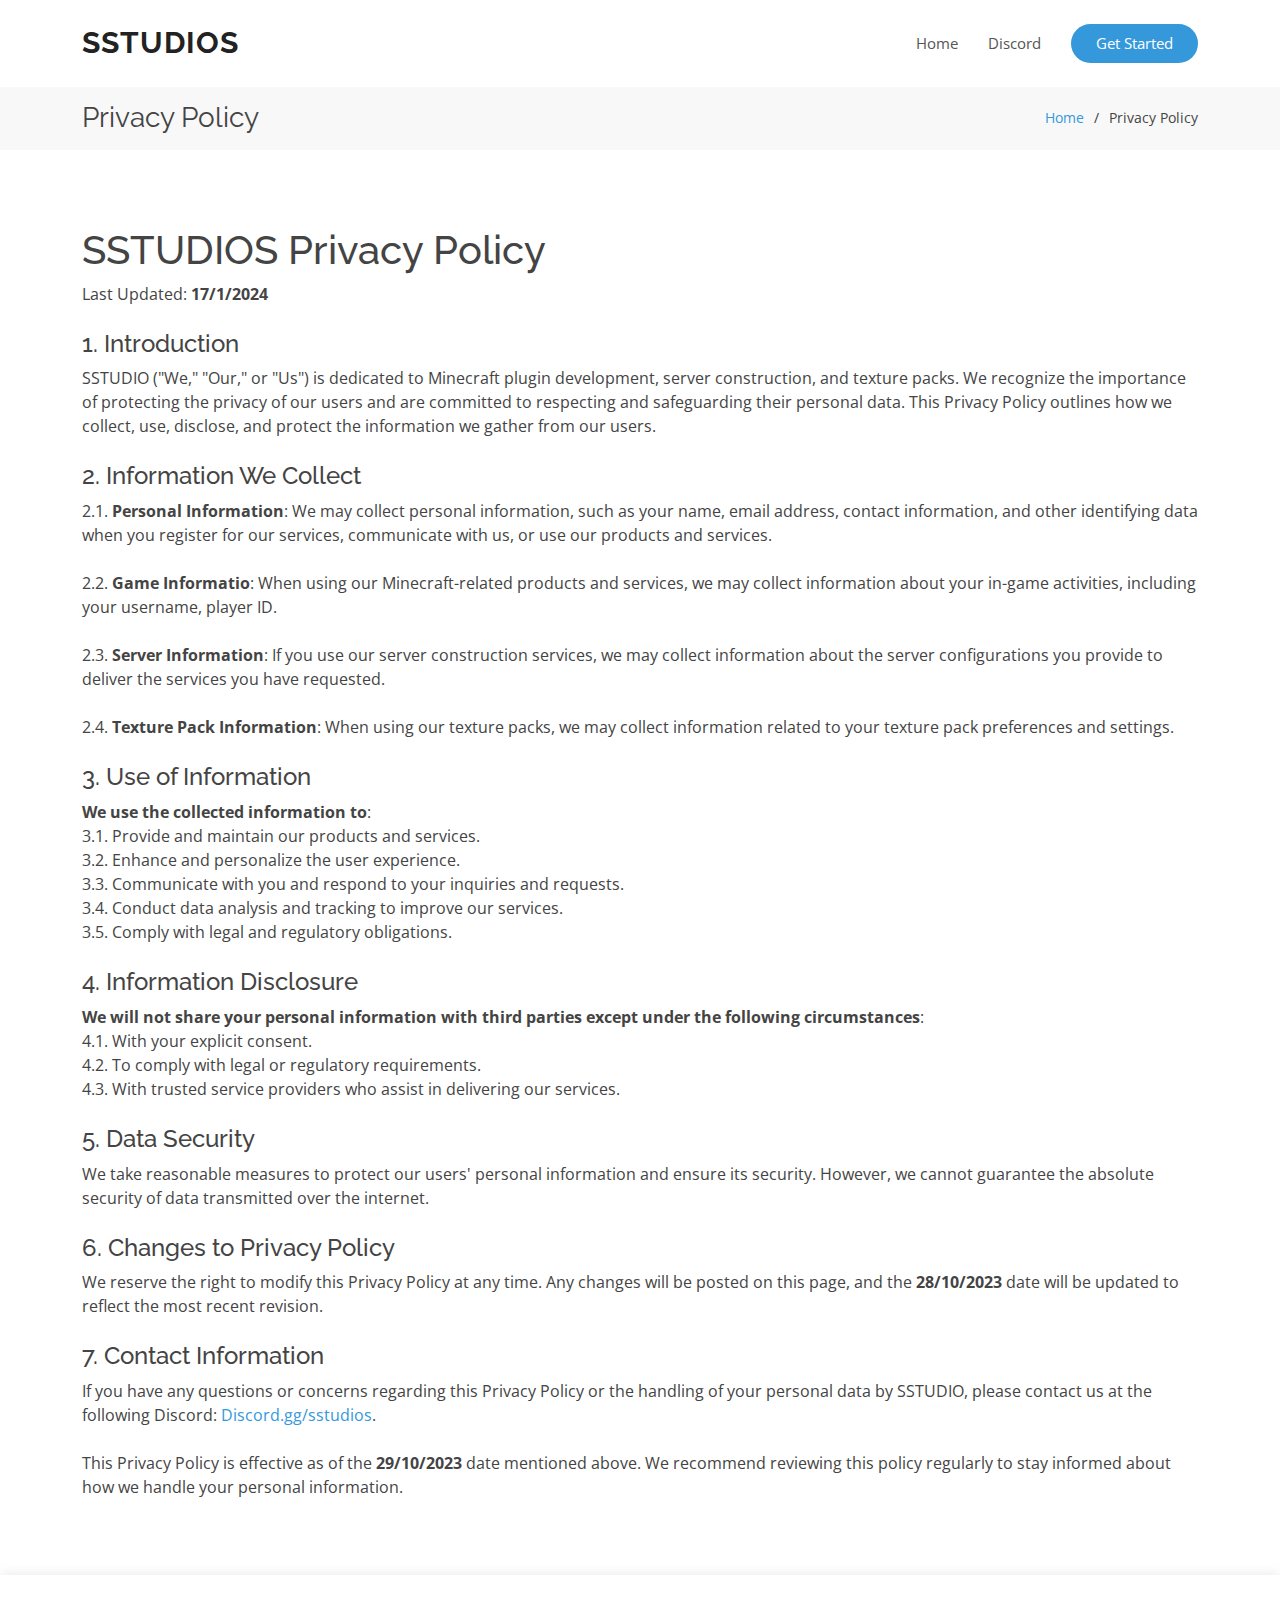
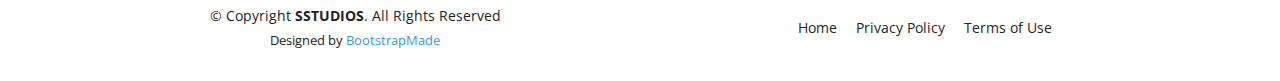
<file: Privacy.html>
<!DOCTYPE html>
<html lang="en">

<head>
  <meta charset="utf-8">
  <meta content="width=device-width, initial-scale=1.0" name="viewport">

  <title>SSTUDIOS - PRIVACY</title>
  <meta content="" name="description">
  <meta content="" name="keywords">

  <!-- Favicons -->
  <link href="https://avatars.githubusercontent.com/u/156860248?s=48&v=4" rel="icon">
  <link href="assets/img/apple-touch-icon.png" rel="apple-touch-icon">

  <!-- Google Fonts -->
  <link href="https://fonts.googleapis.com/css?family=Open+Sans:300,300i,400,400i,600,600i,700,700i|Raleway:300,300i,400,400i,500,500i,600,600i,700,700i|Poppins:300,300i,400,400i,500,500i,600,600i,700,700i" rel="stylesheet">

  <!-- Vendor CSS Files -->
  <link href="assets/vendor/aos/aos.css" rel="stylesheet">
  <link href="assets/vendor/bootstrap/css/bootstrap.min.css" rel="stylesheet">
  <link href="assets/vendor/bootstrap-icons/bootstrap-icons.css" rel="stylesheet">
  <link href="assets/vendor/boxicons/css/boxicons.min.css" rel="stylesheet">
  <link href="assets/vendor/glightbox/css/glightbox.min.css" rel="stylesheet">
  <link href="assets/vendor/remixicon/remixicon.css" rel="stylesheet">
  <link href="assets/vendor/swiper/swiper-bundle.min.css" rel="stylesheet">

  <!-- Template Main CSS File -->
  <link href="assets/css/style.css" rel="stylesheet">

  <!-- =======================================================
  * Template Name: Vesperr
  * Updated: Sep 18 2023 with Bootstrap v5.3.2
  * Template URL: https://bootstrapmade.com/vesperr-free-bootstrap-template/
  * Author: BootstrapMade.com
  * License: https://bootstrapmade.com/license/
  ======================================================== -->
</head>

<body>

  <!-- ======= Header ======= -->
  <header id="header" class="fixed-top d-flex align-items-center">
    <div class="container d-flex align-items-center justify-content-between">

      <div class="logo">
        <h1><a href="index.html">SSTUDIOS </a></h1>
        <!-- Uncomment below if you prefer to use an image logo -->
        <!-- <a href="index.html"><img src="assets/img/logo.png" alt="" class="img-fluid"></a>-->
      </div>

      <nav id="navbar" class="navbar">
        <ul>
          <li><a class="nav-link scrollto " href="index.html">Home</a></li>
          <li><a class="nav-link scrollto" href="https://discord.gg/F4YVQJQFqQ">Discord </a></li>
          <li><a class="getstarted scrollto" href="index.html">Get Started</a></li>
        </ul>
        <i class="bi bi-list mobile-nav-toggle"></i>
      </nav><!-- .navbar -->

    </div>
  </header><!-- End Header -->

  <main id="main">

    <!-- ======= Breadcrumbs Section ======= -->
    <section class="breadcrumbs">
      <div class="container">

        <div class="d-flex justify-content-between align-items-center">
          <h2>Privacy Policy</h2>
          <ol>
            <li><a href="index.html">Home</a></li>
            <li>Privacy Policy</li>
          </ol>
        </div>

      </div>
    </section><!-- End Breadcrumbs Section -->

    <section class="inner-page">
      <div class="container">
        <p>
          <h1>SSTUDIOS Privacy Policy</h1>

          Last Updated: <strong>17/1/2024</strong>
          <br>
          <br>
          <h4>1. Introduction</h4>
          SSTUDIO ("We," "Our," or "Us") is dedicated to Minecraft plugin development, server 
          construction, and texture packs. We recognize the importance of protecting the privacy of
          our users and are committed to respecting and safeguarding their personal data. This
          Privacy Policy outlines how we collect, use, disclose, and protect the information we gather  from our users.
          <br>
          <br>
          <h4>2. Information We Collect</h4>
          2.1. <strong>Personal Information</strong>: We may collect personal information, such as your name, email address, contact information, and other identifying data when you register for our services, communicate with us, or use our products and services.
          <br>
          <br>
          2.2. <strong>Game Informatio</strong>: When using our Minecraft-related products and services, we may collect information about your in-game activities, including your username, player ID.
          <br>
          <br>
          2.3. <strong>Server Information</strong>: If you use our server construction services, we may collect information about the server configurations you provide to deliver the services you have requested.
          <br>
          <br>
          2.4. <strong>Texture Pack Information</strong>: When using our texture packs, we may collect information related to your texture pack preferences and settings.
          <br>
          <br>
          <h4>3. Use of Information</h4>
          <strong>We use the collected information to</strong>:
          <br>
          3.1. Provide and maintain our products and services.
          <br>
          3.2. Enhance and personalize the user experience.
          <br>
          3.3. Communicate with you and respond to your inquiries and requests.
          <br>
          3.4. Conduct data analysis and tracking to improve our services.
          <br>
          3.5. Comply with legal and regulatory obligations.
          <br>
          <br>
          <h4>4. Information Disclosure</h4>
          <strong>We will not share your personal information with third parties except under the following circumstances</strong>:
          <br>
          4.1. With your explicit consent.
          <br>
          4.2. To comply with legal or regulatory requirements.
          <br>
          4.3. With trusted service providers who assist in delivering our services.
          <br>
          <br>
          <h4>5. Data Security</h4>
          We take reasonable measures to protect our users' personal information and ensure its security. However, we cannot guarantee the absolute security of data transmitted over the internet.
          <br>
          <br>
          <h4>6. Changes to Privacy Policy</h4>
          We reserve the right to modify this Privacy Policy at any time. Any changes will be posted on this page, and the <strong>28/10/2023</strong> date will be updated to reflect the most recent revision.
          <br>
          <br>
          <h4>7. Contact Information</h4>
          If you have any questions or concerns regarding this Privacy Policy or the handling of your personal data by SSTUDIO, please contact us at the following Discord: <a href="https://discord.gg/F4YVQJQFqQ">Discord.gg/sstudios</a>.
          <br>
          <br>
          This Privacy Policy is effective as of the <strong>29/10/2023</strong> date mentioned above. We recommend reviewing this policy regularly to stay informed about how we handle your personal information.
        </p>
      </div>
    </section>

  </main><!-- End #main -->

  <!-- ======= Footer ======= -->
  <footer id="footer">
    <div class="container">
      <div class="row d-flex align-items-center">
        <div class="col-lg-6 text-lg-left text-center">
          <div class="copyright">
            &copy; Copyright <strong>SSTUDIOS</strong>. All Rights Reserved
          </div>
          <div class="credits">
            <!-- All the links in the footer should remain intact. -->
            <!-- You can delete the links only if you purchased the pro version. -->
            <!-- Licensing information: https://bootstrapmade.com/license/ -->
            <!-- Purchase the pro version with working PHP/AJAX contact form: https://bootstrapmade.com/vesperr-free-bootstrap-template/ -->
            Designed by <a href="https://bootstrapmade.com/">BootstrapMade</a>
          </div>
        </div>
        <div class="col-lg-6">
          <nav class="footer-links text-lg-right text-center pt-2 pt-lg-0">
            <a href="index.html" class="scrollto">Home</a>
            <a href="Privacy.html">Privacy Policy</a>
            <a href="Terms.html">Terms of Use</a>
          </nav>
        </div>
      </div>
    </div>
  </footer><!-- End Footer -->

  <a href="#" class="back-to-top d-flex align-items-center justify-content-center"><i class="bi bi-arrow-up-short"></i></a>

  <!-- Vendor JS Files -->
  <script src="assets/vendor/purecounter/purecounter_vanilla.js"></script>
  <script src="assets/vendor/aos/aos.js"></script>
  <script src="assets/vendor/bootstrap/js/bootstrap.bundle.min.js"></script>
  <script src="assets/vendor/glightbox/js/glightbox.min.js"></script>
  <script src="assets/vendor/isotope-layout/isotope.pkgd.min.js"></script>
  <script src="assets/vendor/swiper/swiper-bundle.min.js"></script>
  <script src="assets/vendor/php-email-form/validate.js"></script>

  <!-- Template Main JS File -->
  <script src="assets/js/main.js"></script>

</body>

</html>
</file>
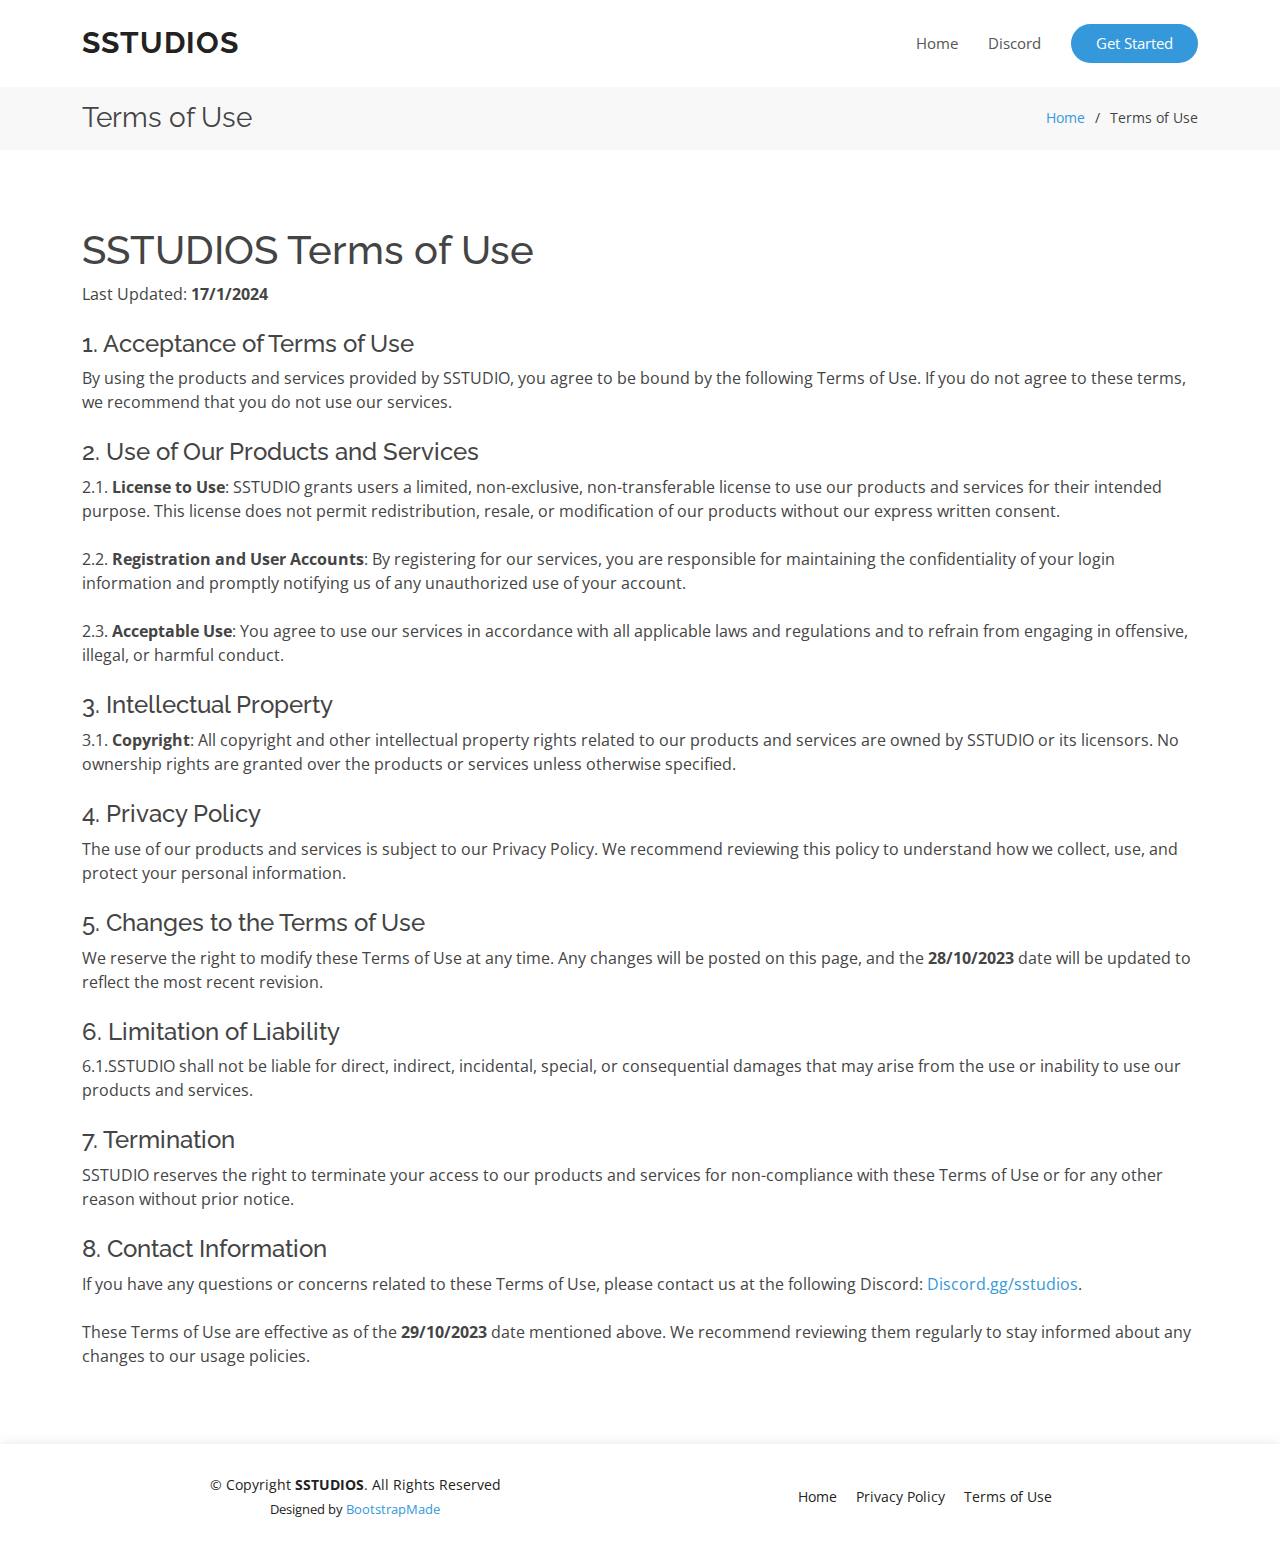
<file: Terms.html>
<!DOCTYPE html>
<html lang="en">

<head>
  <meta charset="utf-8">
  <meta content="width=device-width, initial-scale=1.0" name="viewport">

  <title>SSTUDIOS - TERMS </title>
  <meta content="" name="description">
  <meta content="" name="keywords">

  <!-- Favicons -->
  <link href="https://avatars.githubusercontent.com/u/156860248?s=48&v=4" rel="icon">
  <link href="assets/img/apple-touch-icon.png" rel="apple-touch-icon">

  <!-- Google Fonts -->
  <link href="https://fonts.googleapis.com/css?family=Open+Sans:300,300i,400,400i,600,600i,700,700i|Raleway:300,300i,400,400i,500,500i,600,600i,700,700i|Poppins:300,300i,400,400i,500,500i,600,600i,700,700i" rel="stylesheet">

  <!-- Vendor CSS Files -->
  <link href="assets/vendor/aos/aos.css" rel="stylesheet">
  <link href="assets/vendor/bootstrap/css/bootstrap.min.css" rel="stylesheet">
  <link href="assets/vendor/bootstrap-icons/bootstrap-icons.css" rel="stylesheet">
  <link href="assets/vendor/boxicons/css/boxicons.min.css" rel="stylesheet">
  <link href="assets/vendor/glightbox/css/glightbox.min.css" rel="stylesheet">
  <link href="assets/vendor/remixicon/remixicon.css" rel="stylesheet">
  <link href="assets/vendor/swiper/swiper-bundle.min.css" rel="stylesheet">

  <!-- Template Main CSS File -->
  <link href="assets/css/style.css" rel="stylesheet">

  <!-- =======================================================
  * Template Name: Vesperr
  * Updated: Sep 18 2023 with Bootstrap v5.3.2
  * Template URL: https://bootstrapmade.com/vesperr-free-bootstrap-template/
  * Author: BootstrapMade.com
  * License: https://bootstrapmade.com/license/
  ======================================================== -->
</head>

<body>

  <!-- ======= Header ======= -->
  <header id="header" class="fixed-top d-flex align-items-center">
    <div class="container d-flex align-items-center justify-content-between">

      <div class="logo">
        <h1><a href="index.html">SSTUDIOS</a></h1>
        <!-- Uncomment below if you prefer to use an image logo -->
        <!-- <a href="index.html"><img src="assets/img/logo.png" alt="" class="img-fluid"></a>-->
      </div>

      <nav id="navbar" class="navbar">
        <ul>
          <li><a class="nav-link scrollto " href="index.html">Home</a></li>
          <li><a class="nav-link scrollto" href="https://discord.gg/F4YVQJQFqQ">Discord </a></li>
          <li><a class="getstarted scrollto" href="index.html">Get Started</a></li>
        </ul>
        <i class="bi bi-list mobile-nav-toggle"></i>
      </nav><!-- .navbar -->

    </div>
  </header><!-- End Header -->

  <main id="main">

    <!-- ======= Breadcrumbs Section ======= -->
    <section class="breadcrumbs">
      <div class="container">

        <div class="d-flex justify-content-between align-items-center">
          <h2>Terms of Use</h2>
          <ol>
            <li><a href="index.html">Home</a></li>
            <li>Terms of Use</li>
          </ol>
        </div>

      </div>
    </section><!-- End Breadcrumbs Section -->

    <section class="inner-page">
      <div class="container">
        <p>
          <h1>SSTUDIOS Terms of Use</h1>

          Last Updated: <strong>17/1/2024</strong>
          <br>
          <br>
          <h4>1. Acceptance of Terms of Use</h4>
          By using the products and services provided by SSTUDIO, you agree to be bound by the following Terms of Use. If you do not agree to these terms, we recommend that you do not use our services.
          <br>
          <br>
          <h4>2. Use of Our Products and Services</h4>
          2.1. <strong>License to Use</strong>: SSTUDIO grants users a limited, non-exclusive, non-transferable license to use our products and services for their intended purpose. This license does not permit redistribution, resale, or modification of our products without our express written consent.
          <br>
          <br>
          2.2. <strong>Registration and User Accounts</strong>: By registering for our services, you are responsible for maintaining the confidentiality of your login information and promptly notifying us of any unauthorized use of your account.
          <br>
          <br>
          2.3. <strong>Acceptable Use</strong>: You agree to use our services in accordance with all applicable laws and regulations and to refrain from engaging in offensive, illegal, or harmful conduct.
          <br>
          <br>
          <h4>3. Intellectual Property</h4>
          3.1. <strong>Copyright</strong>: All copyright and other intellectual property rights related to our products and services are owned by SSTUDIO or its licensors. No ownership rights are granted over the products or services unless otherwise specified.
          <br>
          <br>
          <h4>4. Privacy Policy</h4>
          The use of our products and services is subject to our Privacy Policy. We recommend reviewing this policy to understand how we collect, use, and protect your personal information.
          <br>
          <br>
          <h4>5. Changes to the Terms of Use</h4>
          We reserve the right to modify these Terms of Use at any time. Any changes will be posted on this page, and the <strong>28/10/2023</strong> date will be updated to reflect the most recent revision.
          <br>
          <br>
          <h4>6. Limitation of Liability</h4>
          6.1.SSTUDIO shall not be liable for direct, indirect, incidental, special, or consequential damages that may arise from the use or inability to use our products and services.
          <br>
          <br>
          <h4>7. Termination</h4>
          SSTUDIO reserves the right to terminate your access to our products and services for non-compliance with these Terms of Use or for any other reason without prior notice.
          <br>
          <br>
          <h4>8. Contact Information</h4>
          If you have any questions or concerns related to these Terms of Use, please contact us at the following Discord: <a href="https://discord.gg/F4YVQJQFqQ">Discord.gg/sstudios</a>.
          <br>
          <br>
          These Terms of Use are effective as of the <strong>29/10/2023</strong> date mentioned above. We recommend reviewing them regularly to stay informed about any changes to our usage policies.
        </p>
      </div>
    </section>

  </main><!-- End #main -->

  <!-- ======= Footer ======= -->
  <footer id="footer">
    <div class="container">
      <div class="row d-flex align-items-center">
        <div class="col-lg-6 text-lg-left text-center">
          <div class="copyright">
            &copy; Copyright <strong>SSTUDIOS</strong>. All Rights Reserved
          </div>
          <div class="credits">
            <!-- All the links in the footer should remain intact. -->
            <!-- You can delete the links only if you purchased the pro version. -->
            <!-- Licensing information: https://bootstrapmade.com/license/ -->
            <!-- Purchase the pro version with working PHP/AJAX contact form: https://bootstrapmade.com/vesperr-free-bootstrap-template/ -->
            Designed by <a href="https://bootstrapmade.com/">BootstrapMade</a>
          </div>
        </div>
        <div class="col-lg-6">
          <nav class="footer-links text-lg-right text-center pt-2 pt-lg-0">
            <a href="index.html" class="scrollto">Home</a>
            <a href="Privacy.html">Privacy Policy</a>
            <a href="Terms.html">Terms of Use</a>
          </nav>
        </div>
      </div>
    </div>
  </footer><!-- End Footer -->

  <a href="#" class="back-to-top d-flex align-items-center justify-content-center"><i class="bi bi-arrow-up-short"></i></a>

  <!-- Vendor JS Files -->
  <script src="assets/vendor/purecounter/purecounter_vanilla.js"></script>
  <script src="assets/vendor/aos/aos.js"></script>
  <script src="assets/vendor/bootstrap/js/bootstrap.bundle.min.js"></script>
  <script src="assets/vendor/glightbox/js/glightbox.min.js"></script>
  <script src="assets/vendor/isotope-layout/isotope.pkgd.min.js"></script>
  <script src="assets/vendor/swiper/swiper-bundle.min.js"></script>
  <script src="assets/vendor/php-email-form/validate.js"></script>

  <!-- Template Main JS File -->
  <script src="assets/js/main.js"></script>

</body>

</html>
</file>
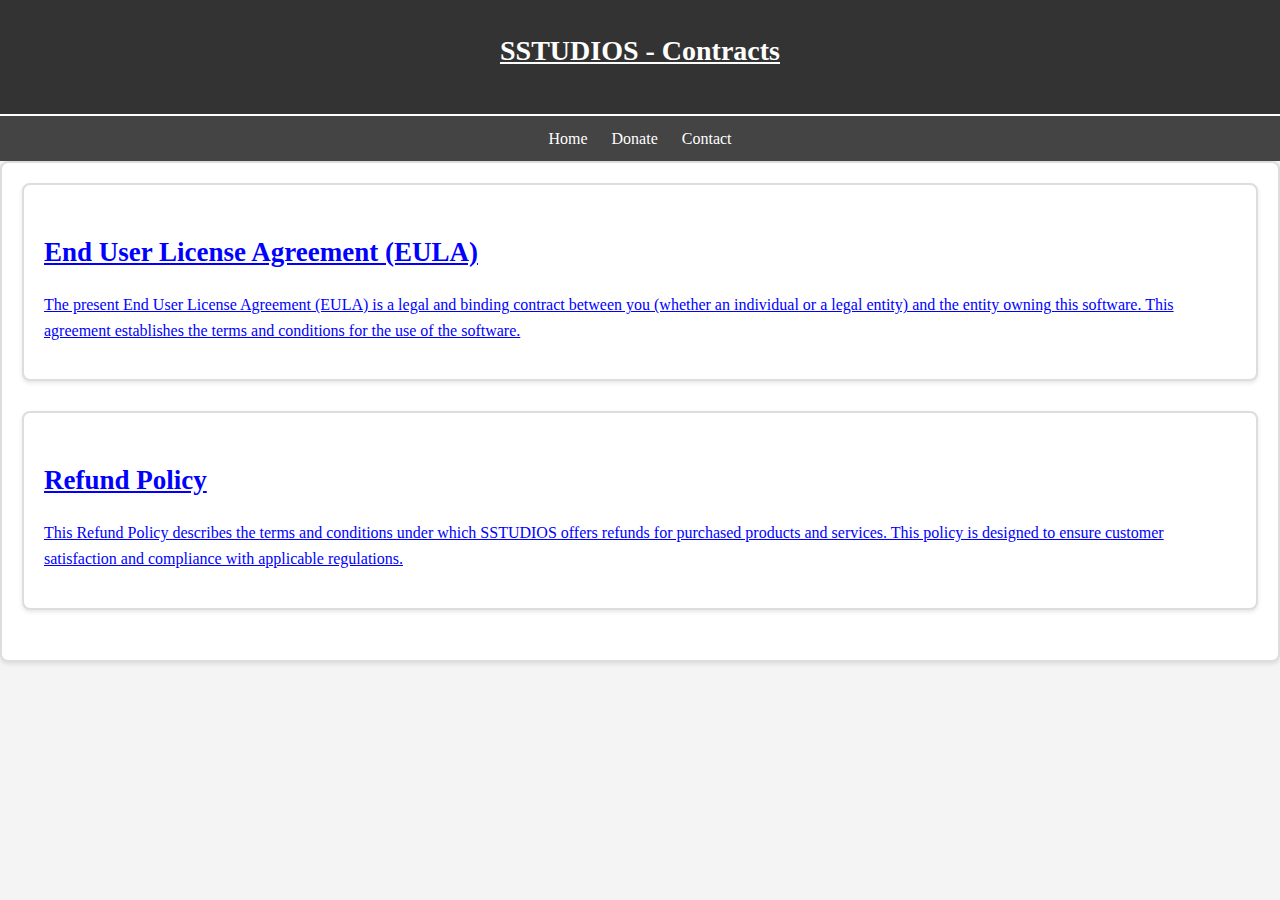
<file: licenses/contracts.html>
<!DOCTYPE html>
<html lang="es">

<head>
    <meta charset="UTF-8">
    <meta name="viewport" content="width=device-width, initial-scale=1.0">
    <title>SSTUDIOS - Contracts</title>
    <meta content="List of legal contracts offered by SSTUDIOS." name="description">
    <style>
        body {
            font-family: 'Times New Roman', serif;
            background-color: #f4f4f4;
            color: #333;
            margin: 0;
            padding: 0;
            line-height: 1.6;
        }

        header {
            background-color: #333;
            color: #fff;
            padding: 10px 20px;
            text-align: center;
            font-size: 24px;
            border-bottom: 2px solid #fff;
        }

        nav {
            background-color: #444;
            padding: 10px 20px;
            text-align: center;
        }

        nav a {
            color: #fff;
            text-decoration: none;
            margin: 0 10px;
        }

        nav a:hover {
            text-decoration: underline;
        }

        .dropdown {
            position: relative;
            display: inline-block;
        }

        .dropdown-content {
            display: none;
            position: absolute;
            background-color: #f9f9f9;
            min-width: 160px;
            box-shadow: 0px 8px 16px 0px rgba(0,0,0,0.2);
            z-index: 1;
        }

        .dropdown:hover .dropdown-content {
            display: block;
        }

        .dropdown-content a {
            color: black;
            padding: 12px 16px;
        }

        .dropdown-content a:hover {
            background-color: #f1f1f1;
        }

        h1 {
            text-align: center;
            font-size: 28px;
            text-decoration: underline;
            margin-bottom: 30px;
        }

        .contract-list {
            padding: 20px;
            background-color: #fff;
            border: 2px solid #ddd;
            border-radius: 8px;
            box-shadow: 0 2px 4px rgba(0, 0, 0, 0.1);
            margin-bottom: 30px;
            font-size: 18px;
            line-height: 1.8;
        }

        .contract-list ul {
            margin-bottom: 15px;
            padding-left: 30px;
        }

        .contract-list ul li {
            list-style-type: disc;
            margin-left: 15px;
        }

        .contract {
            padding: 20px;
            background-color: #fff;
            border: 2px solid #ddd;
            border-radius: 8px;
            box-shadow: 0 2px 4px rgba(0, 0, 0, 0.1);
            margin-bottom: 30px;

            cursor: pointer;
            color: blue;
            text-decoration: underline;
        }

        .contract h2 {
            margin-bottom: 10px;
        }

        .contract p {
            font-size: 16px;
            line-height: 1.6;
        }

        @media screen and (max-width: 600px) {
            h1 {
                font-size: 24px;
            }

            .contract-list {
                padding: 15px;
            }
        }
    </style>
</head>

<body>
    <header>
        <h1>SSTUDIOS - Contracts</h1>
    </header>
    <nav>
        <a href="/index.html">Home</a>
        <a href="/donate.html">Donate</a>
        <div class="dropdown">
            <a href="">Contact</a>
            <div class="dropdown-content">
                <a href="https://discord.gg/NbMhtfsgr6">Discord</a>
                <a href="mailto:Sstudiosdev@gmail.com">Mail</a>
                <a href="https://www.patreon.com/sstudiosdevelopment/membership">Premium support</a>
            </div>
        </div>
    </nav>   
    <div class="contract-list">
        <div class="contract" onclick="redirectTo('eula.html')">
            <h2>End User License Agreement (EULA)</h2>
            <p>The present End User License Agreement (EULA) is a legal and binding contract 
                between you (whether an individual or a legal entity) and the entity owning this software. This agreement establishes the terms and conditions for the use of the software.</p>
        </div>
        <div class="contract" onclick="redirectTo('refund-policy.html')">
            <h2>Refund Policy</h2>
            <p>This Refund Policy describes the terms and conditions under which SSTUDIOS offers refunds for purchased products and services. This policy is designed to ensure customer satisfaction and compliance with applicable regulations.</p>
        </div>
    </div>
</body>

<script>
    function redirectTo(url) {
        window.location.href = url;
    }
</script>

</html>
</file>
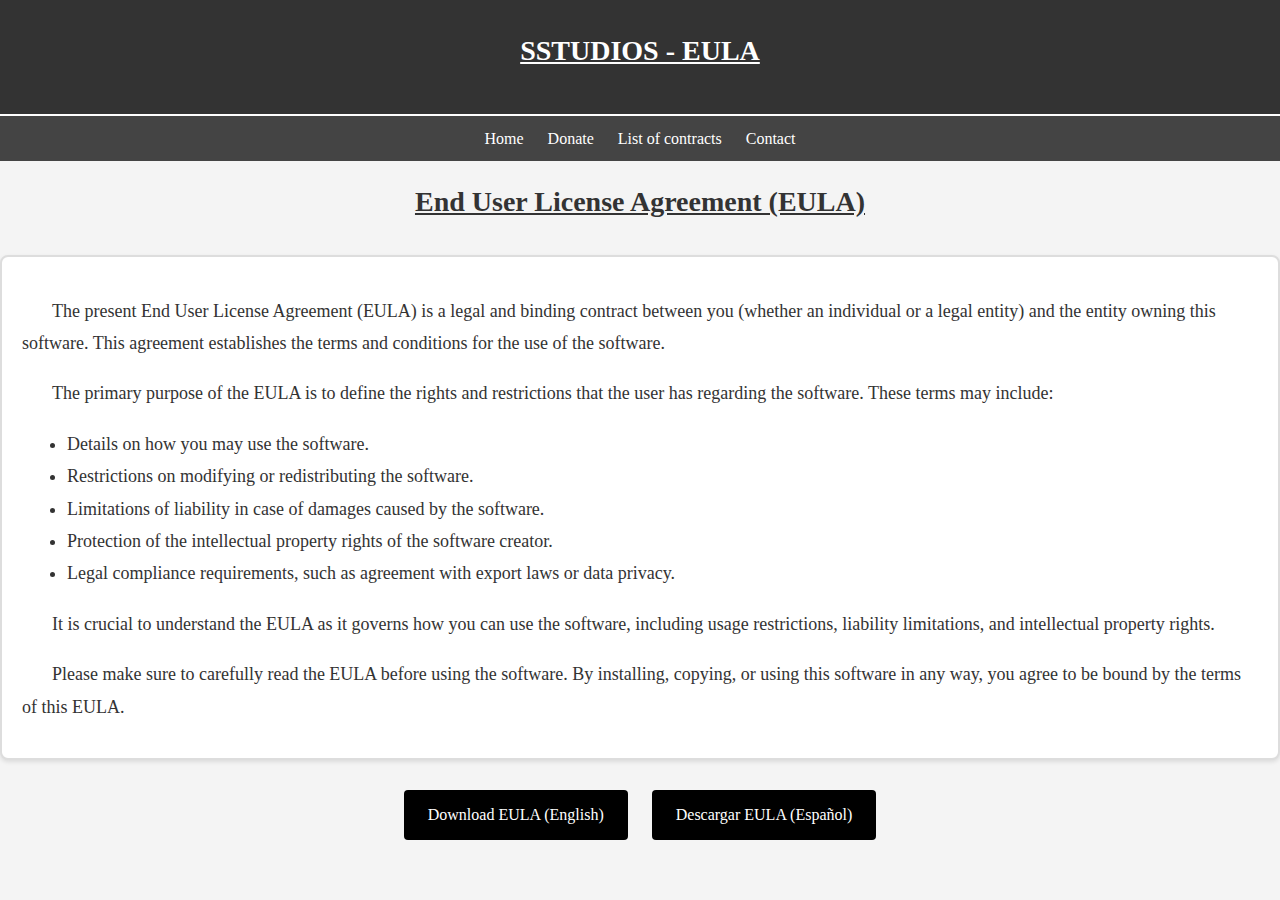
<file: licenses/eula.html>
<!DOCTYPE html>
<html lang="en">

<head>
    <meta charset="UTF-8">
    <meta name="viewport" content="width=device-width, initial-scale=1.0">
    <title>SSTUDIOS - EULA</title>
    <meta content="End User License Agreements (EULA) for software and services at SSTUDIOS." name="description">
    <style>
        body {
            font-family: 'Times New Roman', serif;
            background-color: #f4f4f4;
            color: #333;
            margin: 0;
            padding: 0;
            line-height: 1.6;
        }

        header {
            background-color: #333;
            color: #fff;
            padding: 10px 20px;
            text-align: center;
            font-size: 24px;
            border-bottom: 2px solid #fff;
        }

        nav {
            background-color: #444;
            padding: 10px 20px;
            text-align: center;
        }

        nav a {
            color: #fff;
            text-decoration: none;
            margin: 0 10px;
        }

        nav a:hover {
            text-decoration: underline;
        }

        .dropdown {
            position: relative;
            display: inline-block;
        }

        .dropdown-content {
            display: none;
            position: absolute;
            background-color: #f9f9f9;
            min-width: 160px;
            box-shadow: 0px 8px 16px 0px rgba(0,0,0,0.2);
            z-index: 1;
        }

        .dropdown:hover .dropdown-content {
            display: block;
        }

        .dropdown-content a {
            color: black;
            padding: 12px 16px;
        }

        .dropdown-content a:hover {
            background-color: #f1f1f1;
        }

        h1 {
            text-align: center;
            font-size: 28px;
            text-decoration: underline;
            margin-bottom: 30px;
        }

        .eula-content {
            padding: 20px;
            background-color: #fff;
            border: 2px solid #ddd;
            border-radius: 8px;
            box-shadow: 0 2px 4px rgba(0, 0, 0, 0.1);
            margin-bottom: 30px;
            font-size: 18px;
            line-height: 1.8;
        }

        .eula-content p {
            margin-bottom: 15px;
            text-indent: 30px;
        }

        .eula-content ul {
            margin-bottom: 15px;
            padding-left: 30px;
        }

        .eula-content ul li {
            list-style-type: disc;
            margin-left: 15px;
        }

        .download-buttons {
            text-align: center;
        }

        .download-button {
            display: inline-block;
            background-color: #000;
            color: #fff;
            padding: 12px 24px;
            text-align: center;
            text-decoration: none;
            border-radius: 4px;
            cursor: pointer;
            margin: 0 10px;
            transition: background-color 0.3s ease;
        }

        .download-button:hover {
            background-color: #333;
        }

        @media screen and (max-width: 600px) {
            h1 {
                font-size: 24px;
            }

            .eula-content {
                padding: 15px;
            }

            .download-button {
                font-size: 14px;
                padding: 10px 20px;
            }
        }
    </style>
</head>

<body>
    <header>
        <h1>SSTUDIOS - EULA</h1>
    </header>
    <nav>
        <a href="/index.html">Home</a>
        <a href="/donate.html">Donate</a>
        <a href="/licenses/contracts.html">List of contracts</a>
        <div class="dropdown">
            <a href="">Contact</a>
            <div class="dropdown-content">
                <a href="https://discord.gg/NbMhtfsgr6">Discord</a>
                <a href="mailto:Sstudiosdev@gmail.com">Mail</a>
                <a href="https://www.patreon.com/sstudiosdevelopment/membership">Premium support</a>
            </div>
        </div>
    </nav>    
    <h1>End User License Agreement (EULA)</h1>
    <div class="eula-content">
        <p>The present End User License Agreement (EULA) is a legal and binding contract between you (whether an individual or a legal entity) and the entity owning this software. This agreement establishes the terms and conditions for the use of the software.</p>

        <p>The primary purpose of the EULA is to define the rights and restrictions that the user has regarding the software. These terms may include:</p>

        <ul>
            <li>Details on how you may use the software.</li>
            <li>Restrictions on modifying or redistributing the software.</li>
            <li>Limitations of liability in case of damages caused by the software.</li>
            <li>Protection of the intellectual property rights of the software creator.</li>
            <li>Legal compliance requirements, such as agreement with export laws or data privacy.</li>
        </ul>

        <p>It is crucial to understand the EULA as it governs how you can use the software, including usage restrictions, liability limitations, and intellectual property rights.</p>

        <p>Please make sure to carefully read the EULA before using the software. By installing, copying, or using this software in any way, you agree to be bound by the terms of this EULA.</p>
    </div>

    <div class="download-buttons">
        <a href="/assets/download/eula-Sstudiosdev-ENG.pdf" class="download-button" download>Download EULA (English)</a>
        <a href="/assets/download/eula-Sstudiosdev-ES.pdf" class="download-button" download>Descargar EULA (Español)</a>
    </div>
</body>

</html>
</file>
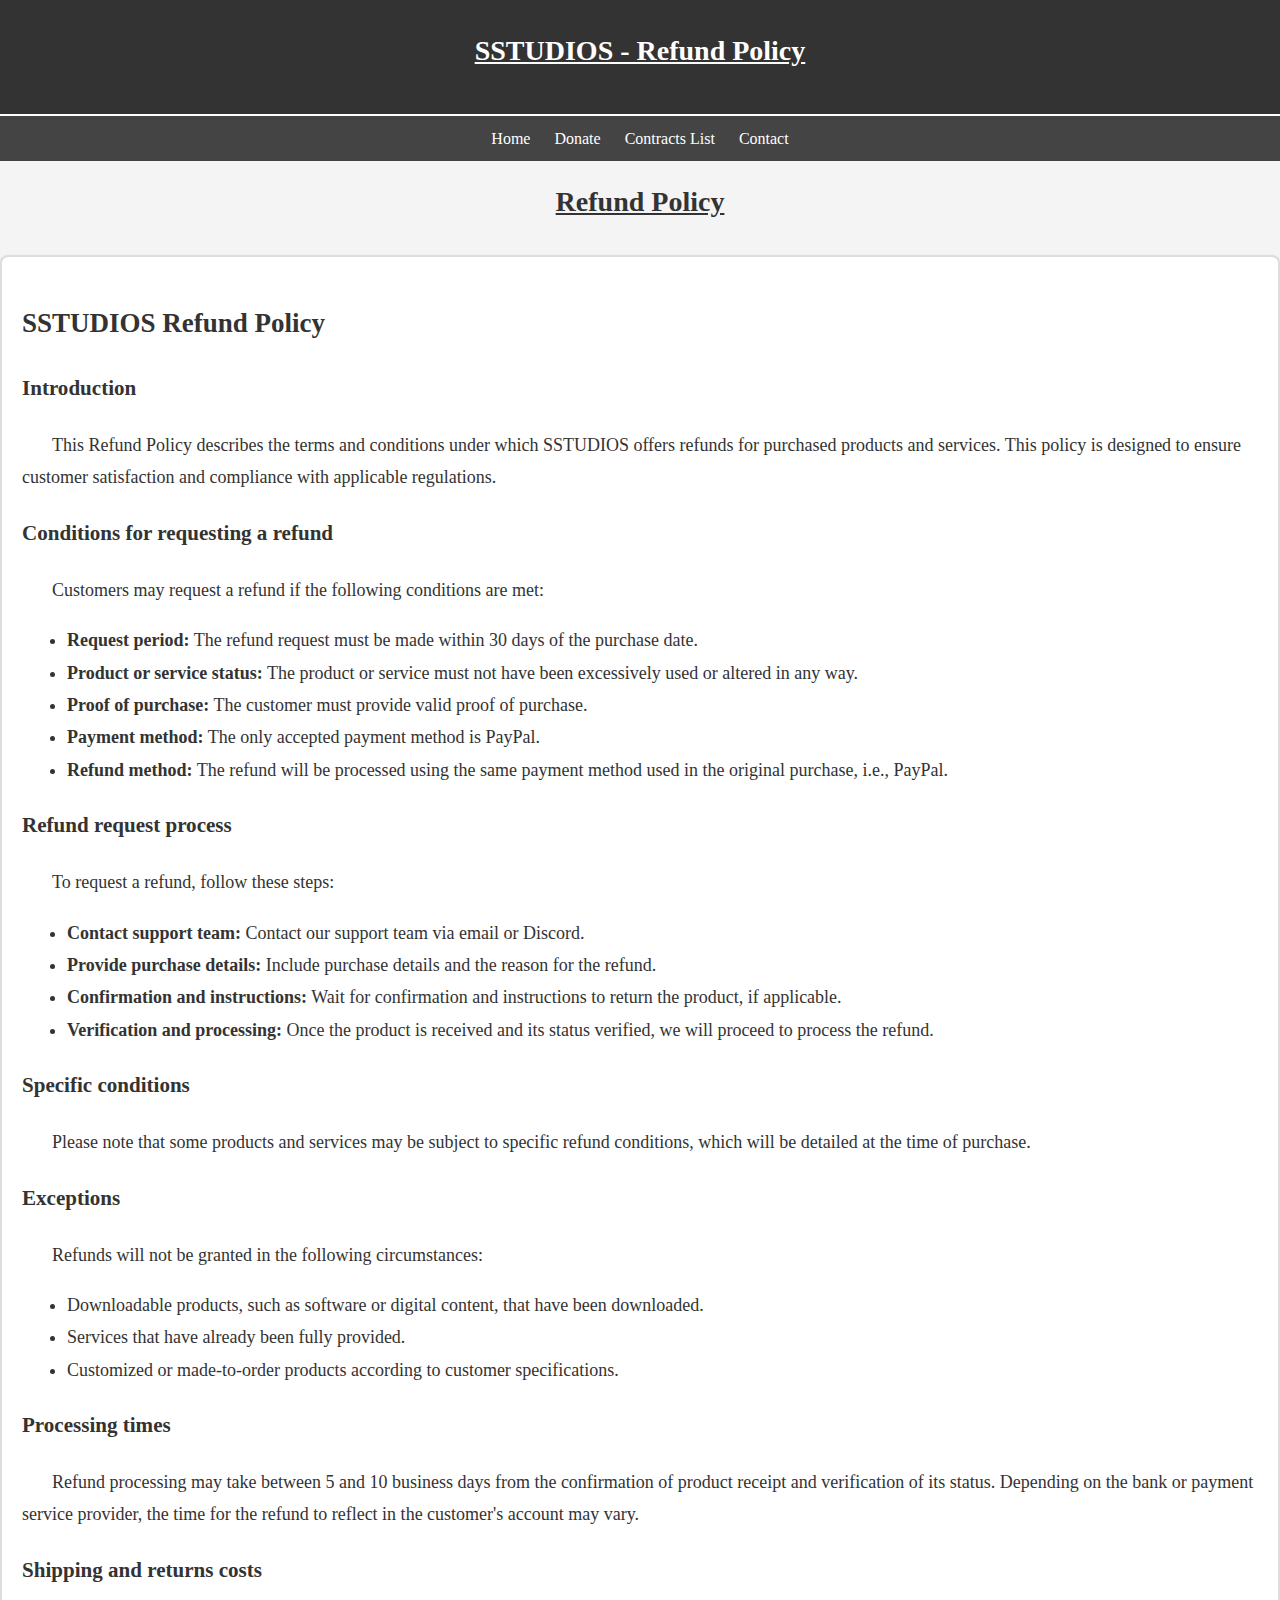
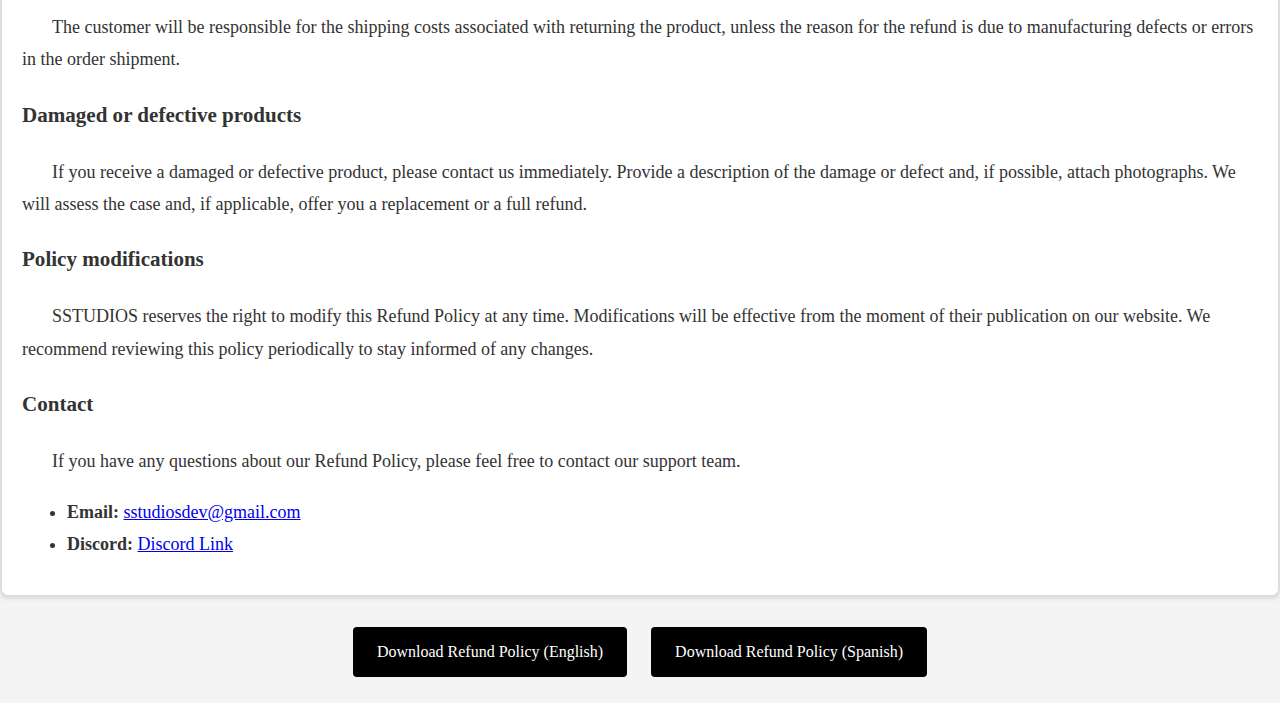
<file: licenses/refund-policy.html>
<!DOCTYPE html>
<html lang="es">

<head>
    <meta charset="UTF-8">
    <meta name="viewport" content="width=device-width, initial-scale=1.0">
    <title>SSTUDIOS - Refund Policy</title>
    <meta content="Refund Policy for SSTUDIOS products and services." name="description">
    <style>
        body {
            font-family: 'Times New Roman', serif;
            background-color: #f4f4f4;
            color: #333;
            margin: 0;
            padding: 0;
            line-height: 1.6;
        }

        header {
            background-color: #333;
            color: #fff;
            padding: 10px 20px;
            text-align: center;
            font-size: 24px;
            border-bottom: 2px solid #fff;
        }

        nav {
            background-color: #444;
            padding: 10px 20px;
            text-align: center;
        }

        nav a {
            color: #fff;
            text-decoration: none;
            margin: 0 10px;
        }

        nav a:hover {
            text-decoration: underline;
        }

        .dropdown {
            position: relative;
            display: inline-block;
        }

        .dropdown-content {
            display: none;
            position: absolute;
            background-color: #f9f9f9;
            min-width: 160px;
            box-shadow: 0px 8px 16px 0px rgba(0,0,0,0.2);
            z-index: 1;
        }

        .dropdown:hover .dropdown-content {
            display: block;
        }

        .dropdown-content a {
            color: black;
            padding: 12px 16px;
        }

        .dropdown-content a:hover {
            background-color: #f1f1f1;
        }

        h1 {
            text-align: center;
            font-size: 28px;
            text-decoration: underline;
            margin-bottom: 30px;
        }

        .refund-policy-content {
            padding: 20px;
            background-color: #fff;
            border: 2px solid #ddd;
            border-radius: 8px;
            box-shadow: 0 2px 4px rgba(0, 0, 0, 0.1);
            margin-bottom: 30px;
            font-size: 18px;
            line-height: 1.8;
        }

        .refund-policy-content p {
            margin-bottom: 15px;
            text-indent: 30px;
        }

        .refund-policy-content ul {
            margin-bottom: 15px;
            padding-left: 30px;
        }

        .refund-policy-content ul li {
            list-style-type: disc;
            margin-left: 15px;
        }

        .download-buttons {
            text-align: center;
        }

        .download-button {
            display: inline-block;
            background-color: #000;
            color: #fff;
            padding: 12px 24px;
            text-align: center;
            text-decoration: none;
            border-radius: 4px;
            cursor: pointer;
            margin: 0 10px;
            transition: background-color 0.3s ease;
        }

        .download-button:hover {
            background-color: #333;
        }

        @media screen and (max-width: 600px) {
            h1 {
                font-size: 24px;
            }

            .refund-policy-content {
                padding: 15px;
            }

            .download-button {
                font-size: 14px;
                padding: 10px 20px;
            }
        }
    </style>
</head>

<body>
    <header>
        <h1>SSTUDIOS - Refund Policy</h1>
    </header>
    <nav>
        <a href="/index.html">Home</a>
        <a href="/donate.html">Donate</a>
        <a href="/licenses/contracts.html">Contracts List</a>
        <div class="dropdown">
            <a href="">Contact</a>
            <div class="dropdown-content">
                <a href="https://discord.gg/NbMhtfsgr6">Discord</a>
                <a href="mailto:Sstudiosdev@gmail.com">Email</a>
                <a href="https://www.patreon.com/sstudiosdevelopment/membership">Premium Support</a>
            </div>
        </div>
    </nav>    
    <h1>Refund Policy</h1>
    
    <div class="refund-policy-content">
        <h2>SSTUDIOS Refund Policy</h2>
    
        <h3>Introduction</h3>
        <p>This Refund Policy describes the terms and conditions under which SSTUDIOS offers refunds for purchased products and services. This policy is designed to ensure customer satisfaction and compliance with applicable regulations.</p>
    
        <h3>Conditions for requesting a refund</h3>
        <p>Customers may request a refund if the following conditions are met:</p>
        <ul>
            <li><strong>Request period:</strong> The refund request must be made within 30 days of the purchase date.</li>
            <li><strong>Product or service status:</strong> The product or service must not have been excessively used or altered in any way.</li>
            <li><strong>Proof of purchase:</strong> The customer must provide valid proof of purchase.</li>
            <li><strong>Payment method:</strong> The only accepted payment method is PayPal.</li>
            <li><strong>Refund method:</strong> The refund will be processed using the same payment method used in the original purchase, i.e., PayPal.</li>
        </ul>
    
        <h3>Refund request process</h3>
        <p>To request a refund, follow these steps:</p>
        <ul>
            <li><strong>Contact support team:</strong> Contact our support team via email or Discord.</li>
            <li><strong>Provide purchase details:</strong> Include purchase details and the reason for the refund.</li>
            <li><strong>Confirmation and instructions:</strong> Wait for confirmation and instructions to return the product, if applicable.</li>
            <li><strong>Verification and processing:</strong> Once the product is received and its status verified, we will proceed to process the refund.</li>
        </ul>
    
        <h3>Specific conditions</h3>
        <p>Please note that some products and services may be subject to specific refund conditions, which will be detailed at the time of purchase.</p>
    
        <h3>Exceptions</h3>
        <p>Refunds will not be granted in the following circumstances:</p>
        <ul>
            <li>Downloadable products, such as software or digital content, that have been downloaded.</li>
            <li>Services that have already been fully provided.</li>
            <li>Customized or made-to-order products according to customer specifications.</li>
        </ul>
    
        <h3>Processing times</h3>
        <p>Refund processing may take between 5 and 10 business days from the confirmation of product receipt and verification of its status. Depending on the bank or payment service provider, the time for the refund to reflect in the customer's account may vary.</p>
    
        <h3>Shipping and returns costs</h3>
        <p>The customer will be responsible for the shipping costs associated with returning the product, unless the reason for the refund is due to manufacturing defects or errors in the order shipment.</p>
    
        <h3>Damaged or defective products</h3>
        <p>If you receive a damaged or defective product, please contact us immediately. Provide a description of the damage or defect and, if possible, attach photographs. We will assess the case and, if applicable, offer you a replacement or a full refund.</p>
    
        <h3>Policy modifications</h3>
        <p>SSTUDIOS reserves the right to modify this Refund Policy at any time. Modifications will be effective from the moment of their publication on our website. We recommend reviewing this policy periodically to stay informed of any changes.</p>
    
        <h3>Contact</h3>
        <p>If you have any questions about our Refund Policy, please feel free to contact our support team.</p>
        <ul>
            <li><strong>Email:</strong> <a href="mailto:sstudiosdev@gmail.com">sstudiosdev@gmail.com</a></li>
            <li><strong>Discord:</strong> <a href="https://discord.gg/NbMhtfsgr6">Discord Link</a></li>
        </ul>
    </div>        

    <div class="download-buttons">
        <a href="/assets/download/refund-policy-Sstudiosdev-ENG.pdf" class="download-button" download>Download Refund Policy (English)</a>
        <a href="/assets/download/refund-policy-Sstudiosdev-ESP.pdf" class="download-button" download>Download Refund Policy (Spanish)</a>
        <br>
        <br>
    </div>
</body>

</html>
</file>
<file: assets/css/style.css>
/**
* Template Name: Vesperr
* Updated: Sep 18 2023 with Bootstrap v5.3.2
* Template URL: https://bootstrapmade.com/vesperr-free-bootstrap-template/
* Author: BootstrapMade.com
* License: https://bootstrapmade.com/license/
*/

/*--------------------------------------------------------------
# General
--------------------------------------------------------------*/
body {
  font-family: "Open Sans", sans-serif;
  color: #444444;
}

a {
  color: #3498db;
  text-decoration: none;
}

a:hover {
  color: #5faee3;
  text-decoration: none;
}

h1,
h2,
h3,
h4,
h5,
h6 {
  font-family: "Raleway", sans-serif;
}

.small-text {
  font-size: small;
}

#hora {
  font-size: 1.2rem;
  color: #333;
  margin-right: 20px;
  padding: 5px 10px;
  border-radius: 5px;
  background-color: #f8f9fa;
  box-shadow: 0 2px 5px rgba(0, 0, 0, 0.1);
}

::-webkit-scrollbar {
  width: 10px;
  transition: width 0.3s ease;
}

::-webkit-scrollbar-track {
  background: #f1f1f1;
}

::-webkit-scrollbar-thumb {
  background: #5faee3;
  border-radius: 5px;
  transition: background-color 0.3s ease;
}

/*--------------------------------------------------------------
# Back to top button
--------------------------------------------------------------*/
.back-to-top {
  position: fixed;
  visibility: hidden;
  opacity: 0;
  right: 15px;
  bottom: 15px;
  z-index: 996;
  background: #3498db;
  width: 40px;
  height: 40px;
  border-radius: 4px;
  transition: all 0.4s;
}

.back-to-top i {
  font-size: 28px;
  color: #fff;
  line-height: 0;
}

.back-to-top:hover {
  background: #57aae1;
  color: #fff;
}

.back-to-top.active {
  visibility: visible;
  opacity: 1;
}

/*--------------------------------------------------------------
# Disable AOS delay on mobile
--------------------------------------------------------------*/
@media screen and (max-width: 768px) {
  [data-aos-delay] {
    transition-delay: 0 !important;
  }
}

/*--------------------------------------------------------------
# Header
--------------------------------------------------------------*/
#header {
  z-index: 997;
  transition: all 0.5s;
  padding: 22px 0;
  background: #fff;
}

#header.header-scrolled {
  box-shadow: 0px 2px 15px rgba(0, 0, 0, 0.1);
  padding: 12px 0;
}

#header .logo h1 {
  font-size: 30px;
  margin: 0;
  padding: 0;
  line-height: 1;
  font-weight: 700;
  letter-spacing: 1px;
}

#header .logo h1 a,
#header .logo h1 a:hover {
  color: #222222;
  text-decoration: none;
}

#header .logo img {
  padding: 0;
  margin: 0;
  max-height: 40px;
}

/*--------------------------------------------------------------
# Navigation Menu
--------------------------------------------------------------*/
/**
* Desktop Navigation 
*/
.navbar {
  padding: 0;
}

.navbar ul {
  margin: 0;
  padding: 0;
  display: flex;
  list-style: none;
  align-items: center;
}

.navbar li {
  position: relative;
}

.navbar a,
.navbar a:focus {
  display: flex;
  align-items: center;
  justify-content: space-between;
  padding: 10px 0 10px 30px;
  font-size: 15px;
  font-weight: 400;
  color: #555555;
  white-space: nowrap;
  transition: 0.3s;
}

.navbar a i,
.navbar a:focus i {
  font-size: 12px;
  line-height: 0;
  margin-left: 5px;
}

.navbar a:hover,
.navbar .active,
.navbar .active:focus,
.navbar li:hover>a {
  color: #3498db;
}

.navbar .getstarted,
.navbar .getstarted:focus {
  background: #3498db;
  padding: 8px 25px;
  margin-left: 30px;
  border-radius: 50px;
  color: #fff;
}

.navbar .getstarted:hover,
.navbar .getstarted:focus:hover {
  color: #fff;
  background: #4aa3df;
}

.navbar .dropdown ul {
  display: block;
  position: absolute;
  left: 30px;
  top: calc(100% + 30px);
  margin: 0;
  padding: 10px 0;
  z-index: 99;
  opacity: 0;
  visibility: hidden;
  background: #fff;
  box-shadow: 0px 0px 30px rgba(127, 137, 161, 0.25);
  transition: 0.3s;
  border-radius: 4px;
}

.navbar .dropdown ul li {
  min-width: 200px;
}

.navbar .dropdown ul a {
  padding: 10px 20px;
  font-size: 14px;
}

.navbar .dropdown ul a i {
  font-size: 12px;
}

.navbar .dropdown ul a:hover,
.navbar .dropdown ul .active:hover,
.navbar .dropdown ul li:hover>a {
  color: #3498db;
}

.navbar .dropdown:hover>ul {
  opacity: 1;
  top: 100%;
  visibility: visible;
}

.navbar .dropdown .dropdown ul {
  top: 0;
  left: calc(100% - 30px);
  visibility: hidden;
}

.navbar .dropdown .dropdown:hover>ul {
  opacity: 1;
  top: 0;
  left: 100%;
  visibility: visible;
}

@media (max-width: 1366px) {
  .navbar .dropdown .dropdown ul {
    left: -90%;
  }

  .navbar .dropdown .dropdown:hover>ul {
    left: -100%;
  }
}

/**
* Mobile Navigation 
*/
.mobile-nav-toggle {
  color: #222222;
  font-size: 28px;
  cursor: pointer;
  display: none;
  line-height: 0;
  transition: 0.5s;
}

.mobile-nav-toggle.bi-x {
  color: #fff;
}

@media (max-width: 991px) {
  .mobile-nav-toggle {
    display: block;
  }

  .navbar ul {
    display: none;
  }
}

.navbar-mobile {
  position: fixed;
  overflow: hidden;
  top: 0;
  right: 0;
  left: 0;
  bottom: 0;
  background: rgba(9, 9, 9, 0.9);
  transition: 0.3s;
  z-index: 999;
}

.navbar-mobile .mobile-nav-toggle {
  position: absolute;
  top: 15px;
  right: 15px;
}

.navbar-mobile ul {
  display: block;
  position: absolute;
  top: 55px;
  right: 15px;
  bottom: 15px;
  left: 15px;
  padding: 10px 0;
  border-radius: 8px;
  background-color: #fff;
  overflow-y: auto;
  transition: 0.3s;
}

.navbar-mobile a,
.navbar-mobile a:focus {
  padding: 10px 20px;
  font-size: 15px;
  color: #222222;
}

.navbar-mobile a:hover,
.navbar-mobile .active,
.navbar-mobile li:hover>a {
  color: #3498db;
}

.navbar-mobile .getstarted,
.navbar-mobile .getstarted:focus {
  margin: 15px;
}

.navbar-mobile .dropdown ul {
  position: static;
  display: none;
  margin: 10px 20px;
  padding: 10px 0;
  z-index: 99;
  opacity: 1;
  visibility: visible;
  background: #fff;
  box-shadow: 0px 0px 30px rgba(127, 137, 161, 0.25);
}

.navbar-mobile .dropdown ul li {
  min-width: 200px;
}

.navbar-mobile .dropdown ul a {
  padding: 10px 20px;
}

.navbar-mobile .dropdown ul a i {
  font-size: 12px;
}

.navbar-mobile .dropdown ul a:hover,
.navbar-mobile .dropdown ul .active:hover,
.navbar-mobile .dropdown ul li:hover>a {
  color: #3498db;
}

.navbar-mobile .dropdown>.dropdown-active {
  display: block;
}

/*--------------------------------------------------------------
# Hero Section
--------------------------------------------------------------*/
#hero {
  width: 100%;
  height: 70vh;
  margin-top: 70px;
}

#hero h1 {
  margin: 0 0 10px 0;
  font-size: 48px;
  font-weight: 700;
  line-height: 56px;
  color: black;
}

#hero h2 {
  color: #484848;
  margin-bottom: 50px;
  font-size: 24px;
}

#hero .btn-get-started {
  font-family: "Raleway", sans-serif;
  font-weight: 500;
  font-size: 16px;
  letter-spacing: 1px;
  display: inline-block;
  padding: 10px 30px;
  border-radius: 50px;
  transition: 0.5s;
  color: #3498db;
  border: 2px solid #3498db;
}

#hero .btn-get-started:hover {
  background: #3498db;
  color: #fff;
}

#hero .animated {
  animation: up-down 2s ease-in-out infinite alternate-reverse both;
}

@media (min-width: 1024px) {
  #hero {
    background-attachment: fixed;
  }
}

@media (max-width: 991px) {
  #hero {
    height: 100vh;
  }

  #hero .animated {
    animation: none;
  }

  #hero .hero-img {
    text-align: center;
  }

  #hero .hero-img img {
    width: 50%;
  }
}

@media (max-width: 768px) {
  #hero {
    margin-top: 20px;
  }

  #hero h1 {
    font-size: 28px;
    line-height: 36px;
  }

  #hero h2 {
    font-size: 18px;
    line-height: 24px;
    margin-bottom: 30px;
  }

  #hero .hero-img img {
    width: 70%;
  }
}

@media (max-width: 575px) {
  #hero .hero-img img {
    width: 80%;
  }
}

@keyframes up-down {
  0% {
    transform: translateY(10px);
  }

  100% {
    transform: translateY(-10px);
  }
}

/*--------------------------------------------------------------
# Sections General
--------------------------------------------------------------*/
section {
  padding: 60px 0;
  overflow: hidden;
}

.section-bg {
  background-color: #f7fbfe;
}

.section-title {
  text-align: center;
  padding-bottom: 30px;
}

.section-title h2 {
  font-size: 32px;
  font-weight: bold;
  text-transform: uppercase;
  position: relative;
  color: #222222;
}

.section-title h2::before,
.section-title h2::after {
  content: "";
  width: 50px;
  height: 2px;
  background: #3498db;
  display: inline-block;
}

.section-title h2::before {
  margin: 0 15px 10px 0;
}

.section-title h2::after {
  margin: 0 0 10px 15px;
}

.section-title p {
  margin: 15px 0 0 0;
}

/*--------------------------------------------------------------
# Clients
--------------------------------------------------------------*/
.clients {
  background: #f3f9fd;
  padding: 10px 0;
  text-align: center;
}

.clients .col-lg-2 {
  display: flex;
  align-items: center;
  justify-content: center;
}

.clients img {
  width: 50%;
  filter: grayscale(100);
  transition: all 0.4s ease-in-out;
  display: inline-block;
  padding: 10px 0;
}

.clients img:hover {
  filter: none;
  transform: scale(1.1);
}

@media (max-width: 768px) {
  .clients img {
    width: 40%;
  }
}

@media (max-width: 575px) {
  .clients img {
    width: 30%;
  }
}

/*--------------------------------------------------------------
# About Us
--------------------------------------------------------------*/
.about .content h3 {
  font-weight: 600;
  font-size: 26px;
}

.about .content ul {
  list-style: none;
  padding: 0;
}

.about .content ul li {
  padding-left: 28px;
  position: relative;
}

.about .content ul li+li {
  margin-top: 10px;
}

.about .content ul i {
  position: absolute;
  left: 0;
  top: 2px;
  font-size: 20px;
  color: #3498db;
  line-height: 1;
}

.about .content p:last-child {
  margin-bottom: 0;
}

.about .content .btn-learn-more {
  font-family: "Raleway", sans-serif;
  font-weight: 600;
  font-size: 14px;
  letter-spacing: 1px;
  display: inline-block;
  padding: 12px 32px;
  border-radius: 50px;
  transition: 0.3s;
  line-height: 1;
  color: #3498db;
  animation-delay: 0.8s;
  margin-top: 6px;
  border: 2px solid #3498db;
}

.about .content .btn-learn-more:hover {
  background: #3498db;
  color: #fff;
  text-decoration: none;
}

/*--------------------------------------------------------------
# Counts
--------------------------------------------------------------*/
.counts {
  padding-top: 0;
}

.counts .content {
  padding: 0;
}

.counts .content h3 {
  font-weight: 700;
  font-size: 34px;
  color: #222222;
}

.counts .content p {
  margin-bottom: 0;
}

.counts .content .count-box {
  padding: 20px 0;
  width: 100%;
}

.counts .content .count-box i {
  display: block;
  font-size: 36px;
  color: #3498db;
  float: left;
  line-height: 0;
}

.counts .content .count-box span {
  font-size: 36px;
  line-height: 30px;
  display: block;
  font-weight: 700;
  color: #222222;
  margin-left: 50px;
}

.counts .content .count-box p {
  padding: 15px 0 0 0;
  margin: 0 0 0 50px;
  font-family: "Raleway", sans-serif;
  font-size: 14px;
  color: #484848;
}

.counts .content .count-box a {
  font-weight: 600;
  display: block;
  margin-top: 20px;
  color: #484848;
  font-size: 15px;
  font-family: "Poppins", sans-serif;
  transition: ease-in-out 0.3s;
}

.counts .content .count-box a:hover {
  color: #6f6f6f;
}

@media (max-width: 1024px) {
  .counts .image {
    text-align: center;
  }

  .counts .image img {
    max-width: 70%;
  }
}

@media (max-width: 667px) {
  .counts .image img {
    max-width: 100%;
  }
}

/*--------------------------------------------------------------
# Services
--------------------------------------------------------------*/
.services .icon-box {
  padding: 30px;
  position: relative;
  overflow: hidden;
  background: #fff;
  box-shadow: 0 0 29px 0 rgba(68, 88, 144, 0.12);
  transition: all 0.3s ease-in-out;
  border-radius: 8px;
  z-index: 1;
}

.services .icon-box::before {
  content: "";
  position: absolute;
  background: #e1f0fa;
  right: -60px;
  top: -40px;
  width: 100px;
  height: 100px;
  border-radius: 50px;
  transition: all 0.3s;
  z-index: -1;
}

.services .icon-box:hover::before {
  background: #3498db;
  right: 0;
  top: 0;
  width: 100%;
  height: 100%;
  border-radius: 0px;
}

.services .icon {
  margin: 0 auto 20px auto;
  padding-top: 10px;
  display: inline-block;
  text-align: center;
  border-radius: 50%;
  width: 60px;
  height: 60px;
  background: #3498db;
  transition: all 0.3s ease-in-out;
}

.services .icon i {
  font-size: 36px;
  line-height: 1;
  color: #fff;
}

.services .title {
  font-weight: 700;
  margin-bottom: 15px;
  font-size: 18px;
}

.services .title a {
  color: #111;
}

.services .description {
  font-size: 15px;
  line-height: 28px;
  margin-bottom: 0;
}

.services .icon-box:hover .title a,
.services .icon-box:hover .description {
  color: #fff;
}

.services .icon-box:hover .icon {
  background: #fff;
}

.services .icon-box:hover .icon i {
  color: #3498db;
}

/*--------------------------------------------------------------
# More Services
--------------------------------------------------------------*/
.more-services {
  padding-top: 20px;
}

.more-services .card {
  border: 0;
  padding: 160px 20px 20px 20px;
  position: relative;
  width: 100%;
  background-size: cover;
  background-repeat: no-repeat;
  background-position: center center;
}

.more-services .card-body {
  z-index: 10;
  background: rgba(255, 255, 255, 0.9);
  padding: 15px 30px;
  box-shadow: 0px 2px 15px rgba(0, 0, 0, 0.1);
  transition: 0.3s;
  transition: ease-in-out 0.4s;
  border-radius: 5px;
}

.more-services .card-title {
  font-weight: 700;
  text-align: center;
  margin-bottom: 15px;
}

.more-services .card-title a {
  color: #222222;
}

.more-services .card-text {
  color: #5e5e5e;
}

.more-services .read-more a {
  color: #777777;
  text-transform: uppercase;
  font-weight: 600;
  font-size: 12px;
  transition: 0.4s;
}

.more-services .read-more a:hover {
  text-decoration: underline;
}

.more-services .card:hover .card-body {
  background: #3498db;
}

.more-services .card:hover .read-more a,
.more-services .card:hover .card-title,
.more-services .card:hover .card-title a,
.more-services .card:hover .card-text {
  color: #fff;
}

/*--------------------------------------------------------------
# Features
--------------------------------------------------------------*/
.features .icon-box {
  display: flex;
  align-items: center;
  padding: 20px;
  background: #f6f6f6;
  transition: ease-in-out 0.3s;
}

.features .icon-box i {
  font-size: 32px;
  padding-right: 10px;
  line-height: 1;
}

.features .icon-box h3 {
  font-weight: 700;
  margin: 0;
  padding: 0;
  line-height: 1;
  font-size: 16px;
}

.features .icon-box h3 a {
  color: #222222;
  transition: ease-in-out 0.3s;
}

.features .icon-box h3 a:hover {
  color: #3498db;
}

.features .icon-box:hover {
  background: #eef7fc;
}

/*--------------------------------------------------------------
# Testimonials
--------------------------------------------------------------*/
.testimonials .testimonial-wrap {
  padding-left: 50px;
}

.testimonials .testimonials-carousel,
.testimonials .testimonials-slider {
  overflow: hidden;
}

.testimonials .testimonial-item {
  box-sizing: content-box;
  padding: 30px 30px 30px 60px;
  margin: 30px 15px;
  min-height: 200px;
  box-shadow: 0px 2px 12px rgba(0, 0, 0, 0.08);
  position: relative;
  background: #fff;
}

.testimonials .testimonial-item .testimonial-img {
  width: 90px;
  border-radius: 10px;
  border: 6px solid #fff;
  position: absolute;
  left: -45px;
}

.testimonials .testimonial-item h3 {
  font-size: 18px;
  font-weight: bold;
  margin: 10px 0 5px 0;
  color: #111;
}

.testimonials .testimonial-item h4 {
  font-size: 14px;
  color: #999;
  margin: 0;
}

.testimonials .testimonial-item .quote-icon-left,
.testimonials .testimonial-item .quote-icon-right {
  color: #e1f0fa;
  font-size: 26px;
}

.testimonials .testimonial-item .quote-icon-left {
  display: inline-block;
  left: -5px;
  position: relative;
}

.testimonials .testimonial-item .quote-icon-right {
  display: inline-block;
  right: -5px;
  position: relative;
  top: 10px;
}

.testimonials .testimonial-item p {
  font-style: italic;
  margin: 15px auto 15px auto;
}

.testimonials .swiper-pagination {
  margin-top: 20px;
  position: relative;
}

.testimonials .swiper-pagination .swiper-pagination-bullet {
  width: 12px;
  height: 12px;
  background-color: #fff;
  opacity: 1;
  border: 1px solid #3498db;
}

.testimonials .swiper-pagination .swiper-pagination-bullet-active {
  background-color: #3498db;
}

@media (max-width: 767px) {
  .testimonials .testimonial-wrap {
    padding-left: 0;
  }

  .testimonials .testimonials-carousel,
  .testimonials .testimonials-slider {
    overflow: hidden;
  }

  .testimonials .testimonial-item {
    padding: 30px;
    margin: 15px;
  }

  .testimonials .testimonial-item .testimonial-img {
    position: static;
    left: auto;
  }
}

/*--------------------------------------------------------------
# Portfolio
--------------------------------------------------------------*/
.portfolio .portfolio-item {
  margin-bottom: 30px;
}

.portfolio #portfolio-flters {
  padding: 0;
  margin: 0 auto 20px auto;
  list-style: none;
  text-align: center;
}

.portfolio #portfolio-flters li {
  cursor: pointer;
  display: inline-block;
  padding: 8px 15px 10px 15px;
  font-size: 14px;
  font-weight: 600;
  line-height: 1;
  text-transform: uppercase;
  color: #222222;
  margin-bottom: 5px;
  transition: all 0.3s ease-in-out;
  border-radius: 3px;
}

.portfolio #portfolio-flters li:hover,
.portfolio #portfolio-flters li.filter-active {
  color: #fff;
  background: #3498db;
}

.portfolio #portfolio-flters li:last-child {
  margin-right: 0;
}

.portfolio .portfolio-wrap {
  transition: 0.3s;
  position: relative;
  overflow: hidden;
  z-index: 1;
  background: rgba(34, 34, 34, 0.6);
}

.portfolio .portfolio-wrap::before {
  content: "";
  background: rgba(34, 34, 34, 0.6);
  position: absolute;
  left: 0;
  right: 0;
  top: 0;
  bottom: 0;
  transition: all ease-in-out 0.3s;
  z-index: 2;
  opacity: 0;
}

.portfolio .portfolio-wrap img {
  transition: all ease-in-out 0.3s;
}

.portfolio .portfolio-wrap .portfolio-info {
  opacity: 0;
  position: absolute;
  top: 0;
  left: 0;
  right: 0;
  bottom: 0;
  z-index: 3;
  transition: all ease-in-out 0.3s;
  display: flex;
  flex-direction: column;
  justify-content: flex-end;
  align-items: flex-start;
  padding: 20px;
}

.portfolio .portfolio-wrap .portfolio-info h4 {
  font-size: 20px;
  color: #fff;
  font-weight: 600;
}

.portfolio .portfolio-wrap .portfolio-info p {
  color: rgba(255, 255, 255, 0.7);
  font-size: 14px;
  text-transform: uppercase;
  padding: 0;
  margin: 0;
  font-style: italic;
}

.portfolio .portfolio-wrap .portfolio-links {
  text-align: center;
  z-index: 4;
}

.portfolio .portfolio-wrap .portfolio-links a {
  color: #fff;
  margin: 0 5px 0 0;
  font-size: 28px;
  display: inline-block;
  transition: 0.3s;
}

.portfolio .portfolio-wrap .portfolio-links a:hover {
  color: #3498db;
}

.portfolio .portfolio-wrap:hover::before {
  opacity: 1;
}

.portfolio .portfolio-wrap:hover img {
  transform: scale(1.2);
}

.portfolio .portfolio-wrap:hover .portfolio-info {
  opacity: 1;
}

/*--------------------------------------------------------------
# Portfolio Details
--------------------------------------------------------------*/
.portfolio-details {
  padding-top: 40px;
}

.portfolio-details .portfolio-details-slider img {
  width: 100%;
}

.portfolio-details .portfolio-details-slider .swiper-pagination {
  margin-top: 20px;
  position: relative;
}

.portfolio-details .portfolio-details-slider .swiper-pagination .swiper-pagination-bullet {
  width: 12px;
  height: 12px;
  background-color: #fff;
  opacity: 1;
  border: 1px solid #3498db;
}

.portfolio-details .portfolio-details-slider .swiper-pagination .swiper-pagination-bullet-active {
  background-color: #3498db;
}

.portfolio-details .portfolio-info {
  padding: 30px;
  box-shadow: 0px 0 30px rgba(34, 34, 34, 0.08);
}

.portfolio-details .portfolio-info h3 {
  font-size: 22px;
  font-weight: 700;
  margin-bottom: 20px;
  padding-bottom: 20px;
  border-bottom: 1px solid #eee;
}

.portfolio-details .portfolio-info ul {
  list-style: none;
  padding: 0;
  font-size: 15px;
}

.portfolio-details .portfolio-info ul li+li {
  margin-top: 10px;
}

.portfolio-details .portfolio-description {
  padding-top: 30px;
}

.portfolio-details .portfolio-description h2 {
  font-size: 26px;
  font-weight: 700;
  margin-bottom: 20px;
}

.portfolio-details .portfolio-description p {
  padding: 0;
}

/*--------------------------------------------------------------
# Team
--------------------------------------------------------------*/
.team .member {
  margin-bottom: 20px;
  overflow: hidden;
  text-align: center;
  border-radius: 5px;
  background: #fff;
  box-shadow: 0px 2px 15px rgba(0, 0, 0, 0.1);
}

.team .member .member-img {
  position: relative;
  overflow: hidden;
}

.team .member .social {
  position: absolute;
  left: 0;
  bottom: 0;
  right: 0;
  height: 40px;
  opacity: 0;
  transition: ease-in-out 0.3s;
  background: rgba(255, 255, 255, 0.85);
  display: inline-flex;
  justify-content: center;
  align-items: center;
}

.team .member .social a {
  transition: color 0.3s;
  color: #222222;
  margin: 0 10px;
  display: inline-flex;
  justify-content: center;
  align-items: center;
}

.team .member .social a i {
  line-height: 0;
}

.team .member .social a:hover {
  color: #3498db;
}

.team .member .social i {
  font-size: 18px;
  margin: 0 2px;
}

.team .member .member-info {
  padding: 25px 15px;
}

.team .member .member-info h4 {
  font-weight: 700;
  margin-bottom: 5px;
  font-size: 18px;
  color: #222222;
}

.team .member .member-info span {
  display: block;
  font-size: 13px;
  font-weight: 400;
  color: #aaaaaa;
}

.team .member .member-info p {
  font-style: italic;
  font-size: 14px;
  line-height: 26px;
  color: #777777;
}

.team .member:hover .social {
  opacity: 1;
}

/*--------------------------------------------------------------
# Pricing
--------------------------------------------------------------*/
.pricing .box {
  padding: 20px;
  background: #f9f9f9;
  text-align: center;
  border-radius: 8px;
  position: relative;
  overflow: hidden;
  border: 2px solid #f9f9f9;
}

.pricing .box h3 {
  font-weight: 400;
  padding: 15px;
  margin-top: 15px;
  font-size: 18px;
  font-weight: 600;
  color: #222222;
}

.pricing .box h4 {
  font-size: 42px;
  color: #3498db;
  font-weight: 500;
  font-family: "Open Sans", sans-serif;
  margin-bottom: 20px;
}

.pricing .box h4 sup {
  font-size: 20px;
  top: -15px;
  left: -3px;
}

.pricing .box h4 span {
  color: #bababa;
  font-size: 16px;
  font-weight: 300;
}

.pricing .box ul {
  padding: 0;
  list-style: none;
  color: #222222;
  text-align: center;
  line-height: 20px;
  font-size: 14px;
}

.pricing .box ul li {
  padding-bottom: 16px;
}

.pricing .box ul i {
  color: #3498db;
  font-size: 18px;
  padding-right: 4px;
}

.pricing .box ul .na {
  color: #ccc;
  text-decoration: line-through;
}

.pricing .box .btn-wrap {
  padding: 15px;
  text-align: center;
}

.pricing .box .btn-buy {
  display: inline-block;
  padding: 10px 40px 12px 40px;
  border-radius: 50px;
  border: 2px solid #3498db;
  color: #3498db;
  font-size: 14px;
  font-weight: 400;
  font-family: "Raleway", sans-serif;
  font-weight: 600;
  transition: 0.3s;
}

.pricing .box .btn-buy:hover {
  background: #3498db;
  color: #fff;
}

.pricing .recommended {
  border-color: #3498db;
}

.pricing .recommended .btn-buy {
  background: #3498db;
  color: #fff;
}

.pricing .recommended .btn-buy:hover {
  background: #2383c4;
  border-color: #2383c4;
}

/*--------------------------------------------------------------
# F.A.Q
--------------------------------------------------------------*/
.faq .faq-item {
  margin: 20px 0;
  padding: 20px 0;
  border-bottom: 1px solid #eeeeee;
}

.faq .faq-item i {
  color: #8bc4ea;
  font-size: 24px;
  float: left;
  line-height: 0;
  padding: 13px 0 0 0;
  margin: 0;
}

.faq .faq-item h4 {
  font-size: 16px;
  line-height: 26px;
  font-weight: 500;
  margin: 0 0 10px 32px;
  font-family: "Poppins", sans-serif;
}

.faq .faq-item p {
  font-size: 15px;
}

/*--------------------------------------------------------------
# Contact
--------------------------------------------------------------*/
.contact .contact-about h3 {
  font-size: 28px;
  margin: 0 0 10px 0;
  padding: 0;
  line-height: 1;
  font-weight: 700;
  letter-spacing: 1px;
  color: #222222;
}

.contact .contact-about p {
  font-size: 14px;
  line-height: 24px;
  font-family: "Raleway", sans-serif;
  color: #888;
}

.contact .social-links {
  padding-bottom: 20px;
}

.contact .social-links a {
  font-size: 18px;
  display: inline-block;
  background: #fff;
  color: #3498db;
  line-height: 1;
  padding: 8px 0;
  margin-right: 4px;
  border-radius: 50%;
  text-align: center;
  width: 36px;
  height: 36px;
  transition: 0.3s;
  border: 1px solid #3498db;
}

.contact .social-links a:hover {
  background: #3498db;
  color: #fff;
}

.contact .info {
  color: #444444;
}

.contact .info i {
  font-size: 32px;
  color: #3498db;
  float: left;
  line-height: 1;
}

.contact .info p {
  padding: 0 0 10px 42px;
  line-height: 28px;
  font-size: 14px;
}

.contact .php-email-form .error-message {
  display: none;
  color: #fff;
  background: #ed3c0d;
  text-align: left;
  padding: 15px;
  font-weight: 600;
}

.contact .php-email-form .error-message br+br {
  margin-top: 25px;
}

.contact .php-email-form .sent-message {
  display: none;
  color: #fff;
  background: #18d26e;
  text-align: center;
  padding: 15px;
  font-weight: 600;
}

.contact .php-email-form .loading {
  display: none;
  background: #fff;
  text-align: center;
  padding: 15px;
}

.contact .php-email-form .loading:before {
  content: "";
  display: inline-block;
  border-radius: 50%;
  width: 24px;
  height: 24px;
  margin: 0 10px -6px 0;
  border: 3px solid #18d26e;
  border-top-color: #eee;
  animation: animate-loading 1s linear infinite;
}

.contact .php-email-form .form-group {
  margin-bottom: 20px;
}

.contact .php-email-form input,
.contact .php-email-form textarea {
  border-radius: 0;
  box-shadow: none;
  font-size: 14px;
  padding: 10px 15px;
}

.contact .php-email-form input:focus,
.contact .php-email-form textarea:focus {
  border-color: #3498db;
}

.contact .php-email-form button[type=submit] {
  background: #3498db;
  border: 0;
  padding: 10px 24px;
  color: #fff;
  transition: 0.4s;
  border-radius: 50px;
}

.contact .php-email-form button[type=submit]:hover {
  background: #2383c4;
}

@keyframes animate-loading {
  0% {
    transform: rotate(0deg);
  }

  100% {
    transform: rotate(360deg);
  }
}

/*--------------------------------------------------------------
# Breadcrumbs
--------------------------------------------------------------*/
.breadcrumbs {
  padding: 15px 0;
  background: #f8f8f8;
  min-height: 40px;
  margin-top: 86px;
}

@media (max-width: 992px) {
  .breadcrumbs {
    margin-top: 72px;
  }
}

.breadcrumbs h2 {
  font-size: 28px;
  font-weight: 400;
  margin: 0;
}

.breadcrumbs ol {
  display: flex;
  flex-wrap: wrap;
  list-style: none;
  padding: 0;
  margin: 0;
  font-size: 14px;
}

@media (max-width: 992px) {
  .breadcrumbs ol {
    margin-top: 10px;
  }
}

.breadcrumbs ol li+li {
  padding-left: 10px;
}

.breadcrumbs ol li+li::before {
  display: inline-block;
  padding-right: 10px;
  color: #3c3c3c;
  content: "/";
}

@media (max-width: 768px) {
  .breadcrumbs .d-flex {
    display: block !important;
  }

  .breadcrumbs ol {
    display: block;
  }

  .breadcrumbs ol li {
    display: inline-block;
  }
}

/*--------------------------------------------------------------
# Footer
--------------------------------------------------------------*/
#footer {
  background: #fff;
  box-shadow: 0px 0px 12px 0px rgba(0, 0, 0, 0.1);
  padding: 30px 0;
  color: #222222;
  font-size: 14px;
}

#footer .credits {
  font-size: 13px;
  padding-top: 5px;
  color: #222222;
}

#footer .footer-links a {
  color: #222222;
  padding-left: 15px;
}

#footer .footer-links a:first-child {
  padding-left: 0;
}

#footer .footer-links a:hover {
  color: #3498db;
}
</file>
